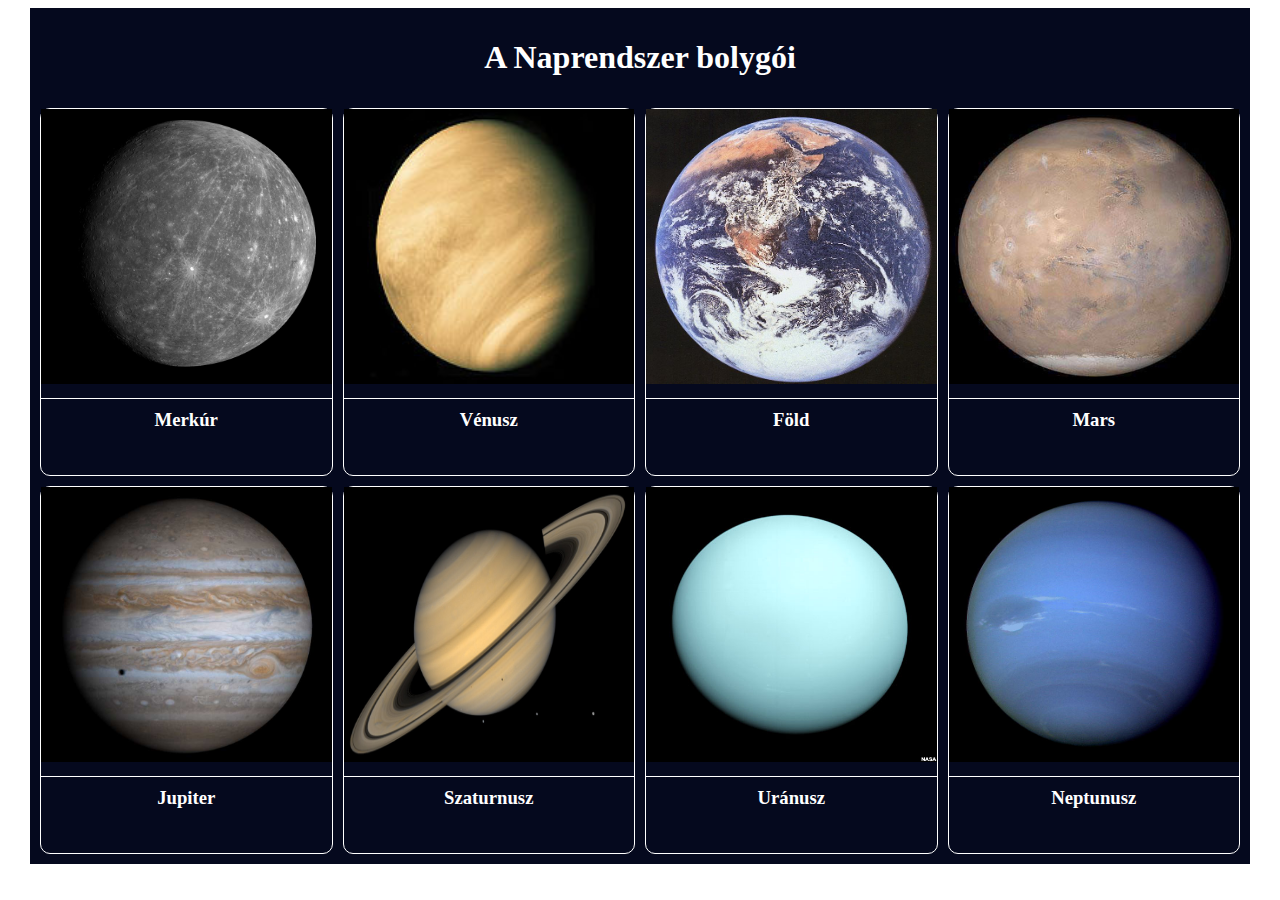
<file: index.html>
<!doctype html>
<html lang="hu">
<head>
  <meta charset="utf-8">
  <meta name="viewport" content="width=device-width, initial-scale=1">
  <link rel="stylesheet" href="style.css">

  <title>Bolygók</title>
</head>
<body>
  <div class="container">
      <h1>A Naprendszer bolygói</h1>
      <div >
        <img  src="merkur.jpg" >
        <h3>Merkúr</h3> 
      </div>

      <div >
        <img src="venusz.jpg" >
        <h3>Vénusz</h3>
      </div>

      <div >
        <img  src="fold.jpg">
        <h3>Föld</h3>
      </div>

      <div >
        <img  src="mars.jpg" >
        <h3>Mars</h3>
     </div>

    
      <div >
        <img src="jupiter.jpg" >
        <h3>Jupiter</h3>
      </div>

      <div >
        <img   src="saturn.jpg" >
        <h3>Szaturnusz</h3>
      </div>

      <div >
        <img src="uranus.jpg" >
        <h3>Uránusz</h3>
      </div>

      <div >
        <img src="neptun.jpg" >
        <h3>Neptunusz</h3>
      </div>

    </div>
  </div>
</div>

</body>

</htm
</file>
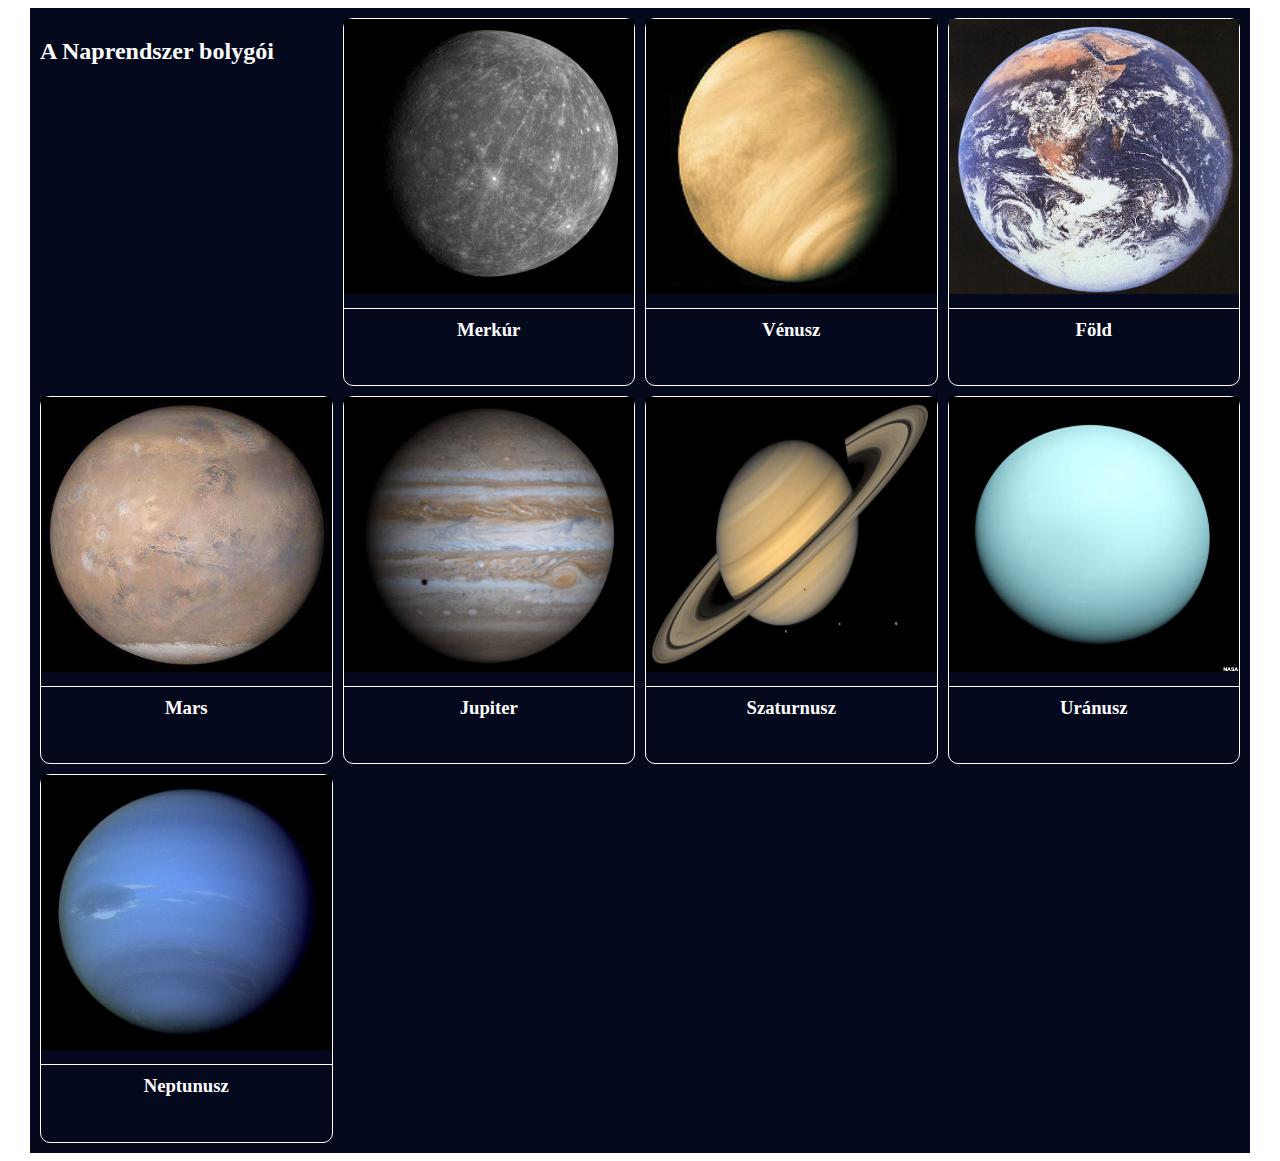
<file: bolygok0.html>
<!doctype html>
<html lang="hu">
<head>
  <meta charset="utf-8">
  <meta name="viewport" content="width=device-width, initial-scale=1">
  <link rel="stylesheet" href="style.css">

  <title>Bolygók</title>
</head>
<body>
  <div class="container">
      <h2 >A Naprendszer bolygói</h2>
      <div >
        <img  src="merkur.jpg" >
        <h3>Merkúr</h3> 
      </div>

      <div >
        <img src="venusz.jpg" >
        <h3>Vénusz</h3>
      </div>

      <div >
        <img  src="fold.jpg">
        <h3>Föld</h3>
      </div>

      <div >
        <img  src="mars.jpg" >
        <h3>Mars</h3>
     </div>

    
      <div >
        <img src="jupiter.jpg" >
        <h3>Jupiter</h3>
      </div>

      <div >
        <img   src="saturn.jpg" >
        <h3>Szaturnusz</h3>
      </div>

      <div >
        <img src="uranus.jpg" >
        <h3>Uránusz</h3>
      </div>

      <div >
        <img src="neptun.jpg" >
        <h3>Neptunusz</h3>
      </div>

    </div>
  </div>
</div>

</body>

</htm
</file>
<file: style.css>
.container{
    display: grid;
    grid-template-columns: repeat(4,1fr);
    max-width: 1200px;
    margin: 0 auto;
    background-color: rgb(5, 9, 30);
    color: white;
    gap: 10px;
    padding: 10px;
}

h1{
    grid-column: 1/-1;
    display: flex;
    justify-content: center;
    align-items: center;
}

img{
    height: 75%;
    width: 100%;
}
.container div{
    border: 1px solid white;
    border-radius: 10px;
    text-align: center;
}
h3{
    border-top: 1px solid white;
    padding: 10px;
    margin-top: 10px;
}

@media (max-width: 300px) {
    .container{
        grid-template-columns: repeat(1,1fr);
    }
}

@media (min-width: 300px) and (max-width: 680px) {
    .container{
        grid-template-columns: repeat(2,1fr);
    }
    h1{
        grid-column: 1/-1;
        display: flex;
        justify-content: center;
        align-items: center;
    }
}
</file>
